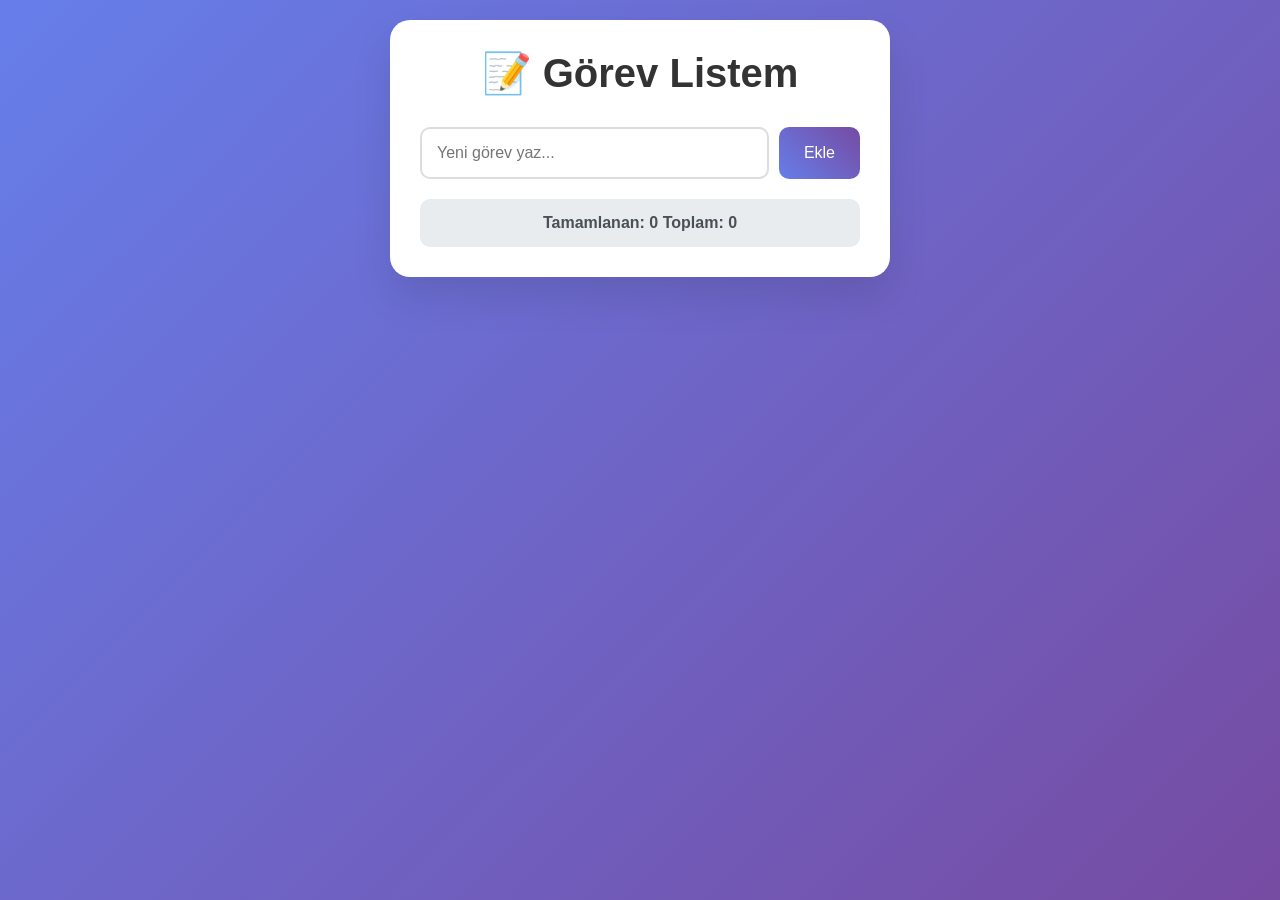
<file: index.html>
<!DOCTYPE html>
<html lang="tr">
<head>
    <meta charset="UTF-8">
    <meta name="viewport" content="width=device-width, initial-scale=1.0">
    <title>Taskmaster — Görev Listem</title>
    <link rel="stylesheet" href="style.css">
</head>
<body>
    <div class="container">
        <h1>📝 Görev Listem</h1>
        
        <div class="input-section">
            <input type="text" id="taskInput" placeholder="Yeni görev yaz...">
            <button onclick="addTask()">Ekle</button>
        </div>
        
        <ul id="taskList"></ul>
        
        <div class="stats">
            <span id="completedCount">Tamamlanan: 0</span>
            <span id="totalCount">Toplam: 0</span>
        </div>
    </div>
    
    <script src="script.js"></script>
</body>
</html>
</file>
<file: style.css>
* {
    margin: 0;
    padding: 0;
    box-sizing: border-box;
}

body {
    font-family: 'Segoe UI', Tahoma, Geneva, Verdana, sans-serif;
    background: linear-gradient(135deg, #667eea 0%, #764ba2 100%);
    min-height: 100vh;
    padding: 20px;
}

.container {
    max-width: 500px;
    margin: 0 auto;
    background: white;
    border-radius: 20px;
    padding: 30px;
    box-shadow: 0 20px 40px rgba(0,0,0,0.1);
}

h1 {
    text-align: center;
    color: #333;
    margin-bottom: 30px;
    font-size: 2.5em;
}

.input-section {
    display: flex;
    gap: 10px;
    margin-bottom: 20px;
}

#taskInput {
    flex: 1;
    padding: 15px;
    border: 2px solid #ddd;
    border-radius: 10px;
    font-size: 16px;
    outline: none;
    transition: border-color 0.3s;
}

#taskInput:focus {
    border-color: #667eea;
}

button {
    padding: 15px 25px;
    background: linear-gradient(45deg, #667eea, #764ba2);
    color: white;
    border: none;
    border-radius: 10px;
    font-size: 16px;
    cursor: pointer;
    transition: transform 0.2s;
}

button:hover {
    transform: translateY(-2px);
}

.task-item {
    display: flex;
    align-items: center;
    padding: 15px;
    margin-bottom: 10px;
    background: #f8f9fa;
    border-radius: 10px;
    border-left: 5px solid #667eea;
    transition: all 0.3s;
}

.task-item.completed {
    opacity: 0.6;
    border-left-color: #28a745;
    text-decoration: line-through;
}

.task-item:hover {
    transform: translateX(5px);
    box-shadow: 0 5px 15px rgba(0,0,0,0.1);
}

.task-text {
    flex: 1;
    font-size: 18px;
}

.delete-btn {
    background: #dc3545;
    padding: 8px 12px;
    margin-left: 10px;
    font-size: 14px;
}

.stats {
    text-align: center;
    margin-top: 20px;
    padding: 15px;
    background: #e9ecef;
    border-radius: 10px;
    font-weight: bold;
    color: #495057;
}

.empty {
    text-align: center;
    color: #888;
    font-style: italic;
    margin-top: 20px;
}
</file>
